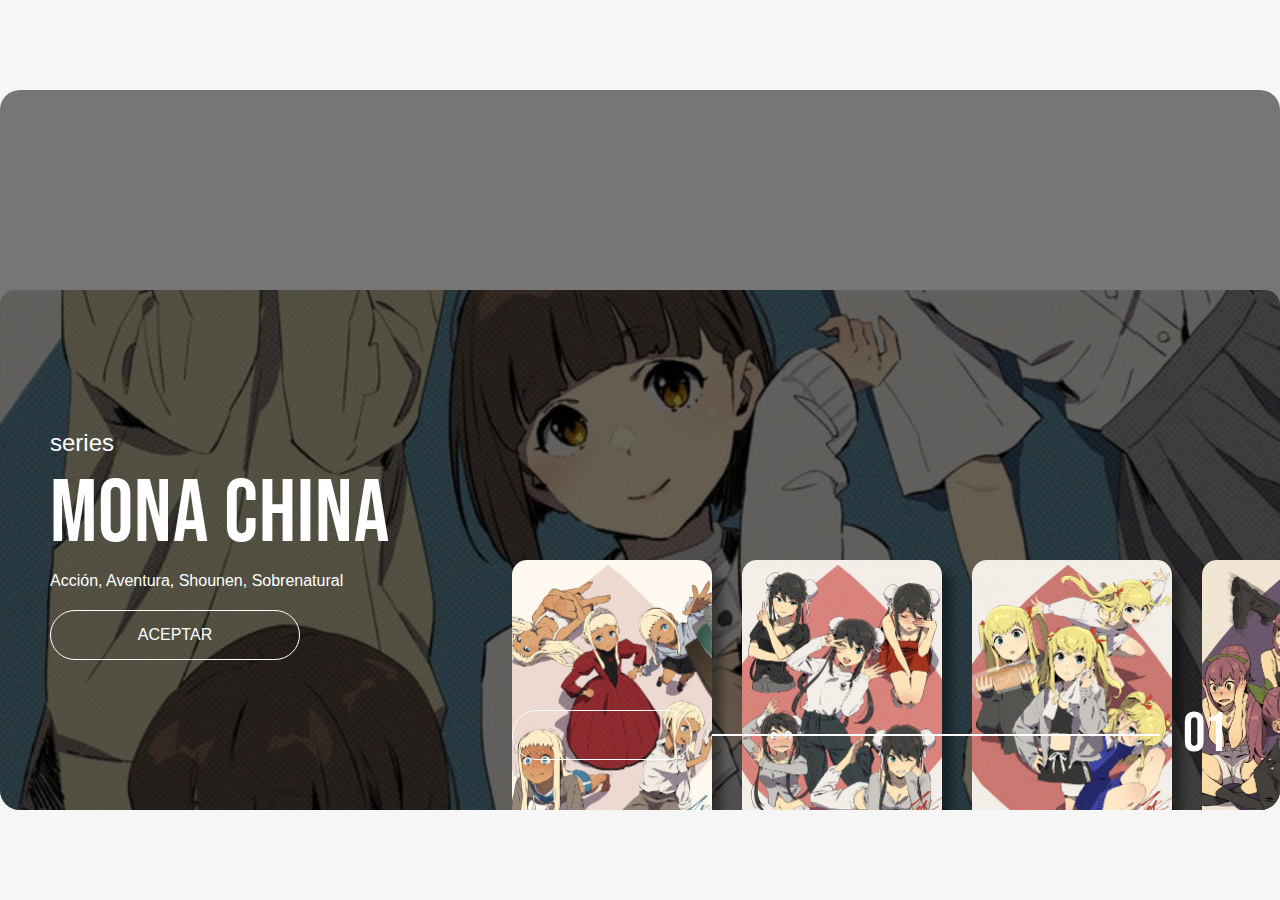
<file: slider design(ORIGINAL)/index.html>
<!DOCTYPE html>
<html lang="es">
  <head>
    <meta charset="UTF-8" />
    <meta name="viewport" content="width=device-width, initial-scale=1.0" />
    <title>slidet</title>
    <link rel="preconnect" href="https://fonts.googleapis.com" />
    <link rel="preconnect" href="https://fonts.gstatic.com" crossorigin />
    <link
      href="https://fonts.googleapis.com/css2?family=Bebas+Neue&display=swap"
      rel="stylesheet"
    />
    <link rel="stylesheet" href="style.css" />
  </head>
  <body>
    <div class="container">
      <div class="content">
        <div class="introduce"></div>
        <div class="thunbnail-list">
          <div class="wrapper"></div>
        </div>
      </div>
      <div class="navigation">
        <button class="next-button"></button>
        <span class="line"></span>
        <span class="ordinal-number"></span>
      </div>
    </div>
    <script src="index.js"></script>
  </body>
</html>
</file>
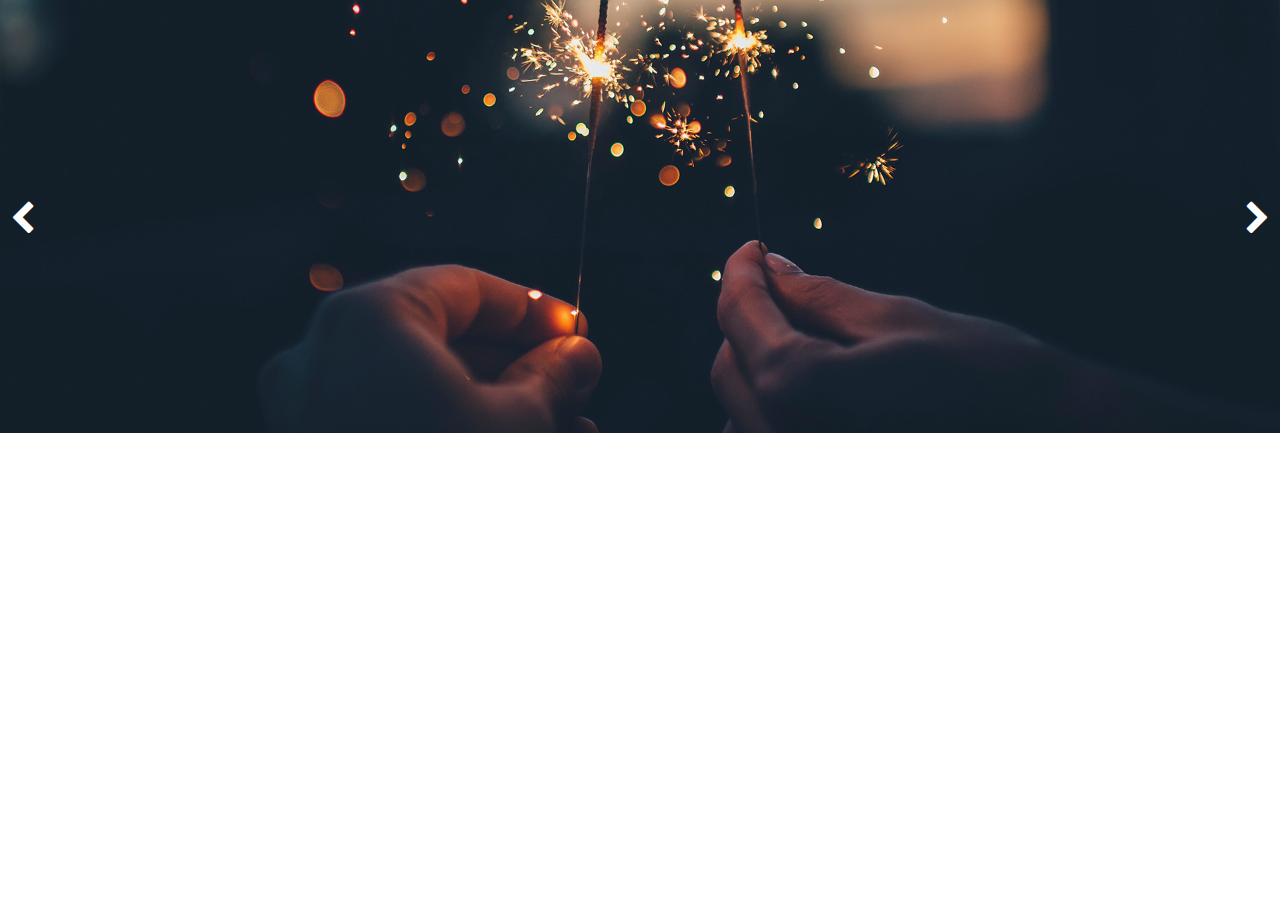
<file: slider_automatico_flecha/index.html>
<!DOCTYPE html>
<html lang="en">
<head>
    <meta charset="UTF-8">
    <meta name="viewport" content="width=device-width, initial-scale=1.0">
    <meta http-equiv="X-UA-Compatible" content="ie=edge">
    <link rel="stylesheet" href="css/estilos.css">
    <link rel="stylesheet" href="css/font-awesome.css">
    <script src="js/jquery-3.1.0.min.js"></script>
    <script src="js/main.js"></script>
    <title>Document</title>
</head>
<body>
    <div class="banner">
        <div class="slideshow">
            <ul class="slider">
                <li>
                    <img src="img/1.jpg" alt="">
                </li>
                <li>
                    <img src="img/2.jpg" alt="">
                </li>
                <li>
                    <img src="img/3.jpg" alt="">
                </li>
            </ul>
            <div class="left">
                <span class="fa fa-chevron-left"></span>
            </div>
    
            <div class="right">
                <span class="fa fa-chevron-right"></span>
            </div>
    
        </div>
    </div>
</body>
</html>
</file>
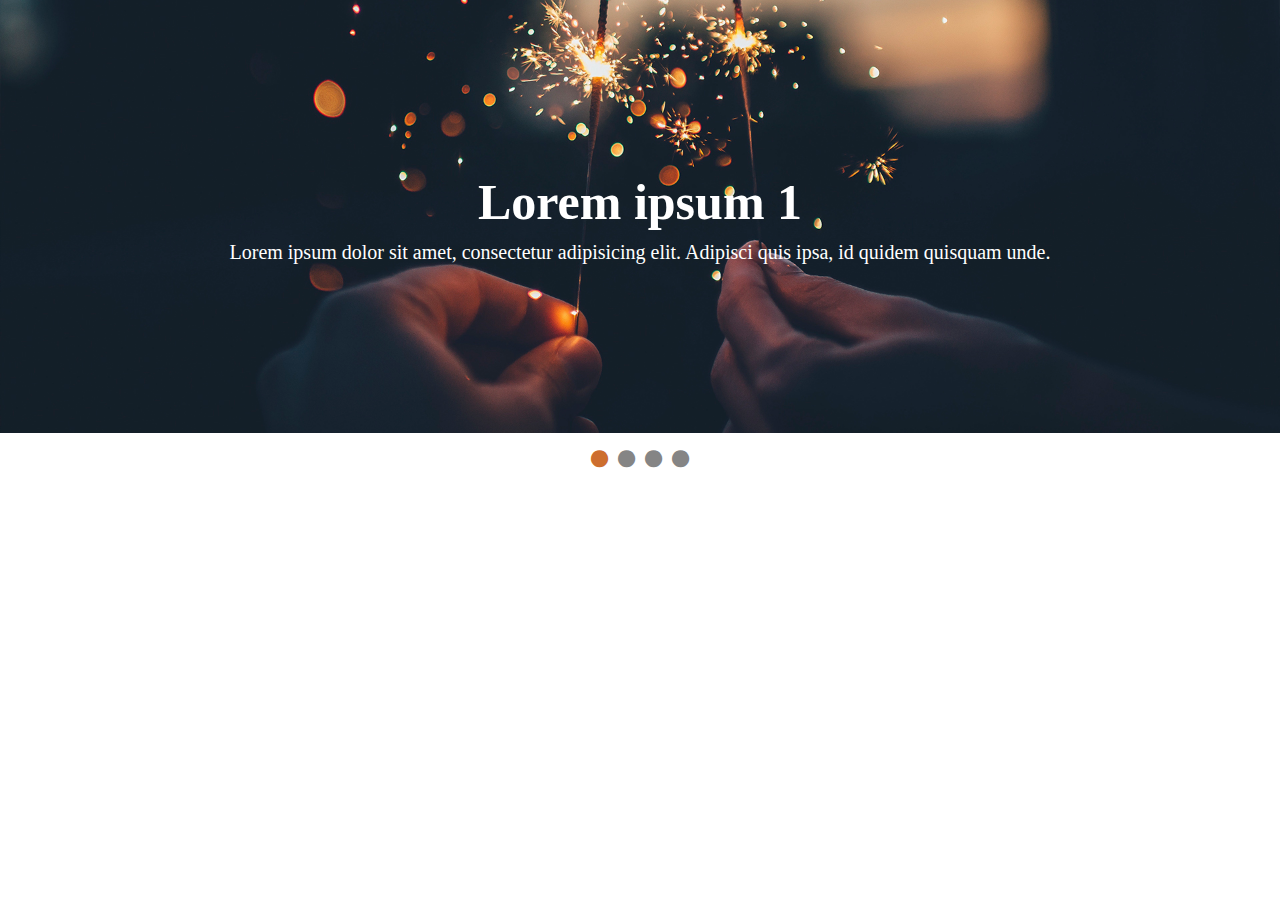
<file: slider_automatico_paginacion/index.html>
<!DOCTYPE html>
<html lang="en">
<head>
    <meta charset="UTF-8">
    <meta name="viewport" content="width=device-width, initial-scale=1.0">
    <meta http-equiv="X-UA-Compatible" content="ie=edge">
    <link rel="stylesheet" href="css/estilos.css">
    <link rel="stylesheet" href="css/font-awesome.css">
    <script src="js/jquery-3.1.0.min.js"></script>
    <script src="js/main.js"></script>
    <title>Document</title>
</head>
<body>
    <div class="banner">
            <div class="slideshow">
                    <ul class="slider">
                        <li>
                            <img src="img/1.jpg" alt="">
                            <section class="caption">
                                <h1>Lorem ipsum 1</h1>
                                <p>Lorem ipsum dolor sit amet, consectetur adipisicing elit. Adipisci quis ipsa, id quidem quisquam unde.</p>
                            </section>
                        </li>
                        <li>
                            <img src="img/2.jpg" alt="">
                            <section class="caption">
                                <h1>Lorem ipsum 2</h1>
                                <p>Lorem ipsum dolor sit amet, consectetur adipisicing elit. Adipisci quis ipsa, id quidem quisquam unde.</p>
                            </section>
                        </li>
                        <li>
                            <img src="img/3.jpg" alt="">
                            <section class="caption">
                                <h1>Lorem ipsum 3</h1>
                                <p>Lorem ipsum dolor sit amet, consectetur adipisicing elit. Adipisci quis ipsa, id quidem quisquam unde.</p>
                            </section>
                        </li>
                        <li>
                            <img src="img/4.jpg" alt="">
                            <section class="caption">
                                <h1>Lorem ipsum 4</h1>
                                <p>Lorem ipsum dolor sit amet, consectetur adipisicing elit. Adipisci quis ipsa, id quidem quisquam unde.</p>
                            </section>
                        </li>
                    </ul>
            
                    <ol class="pagination">
                        
                    </ol>
                </div>

    </div>
    
</body>
</html>
</file>
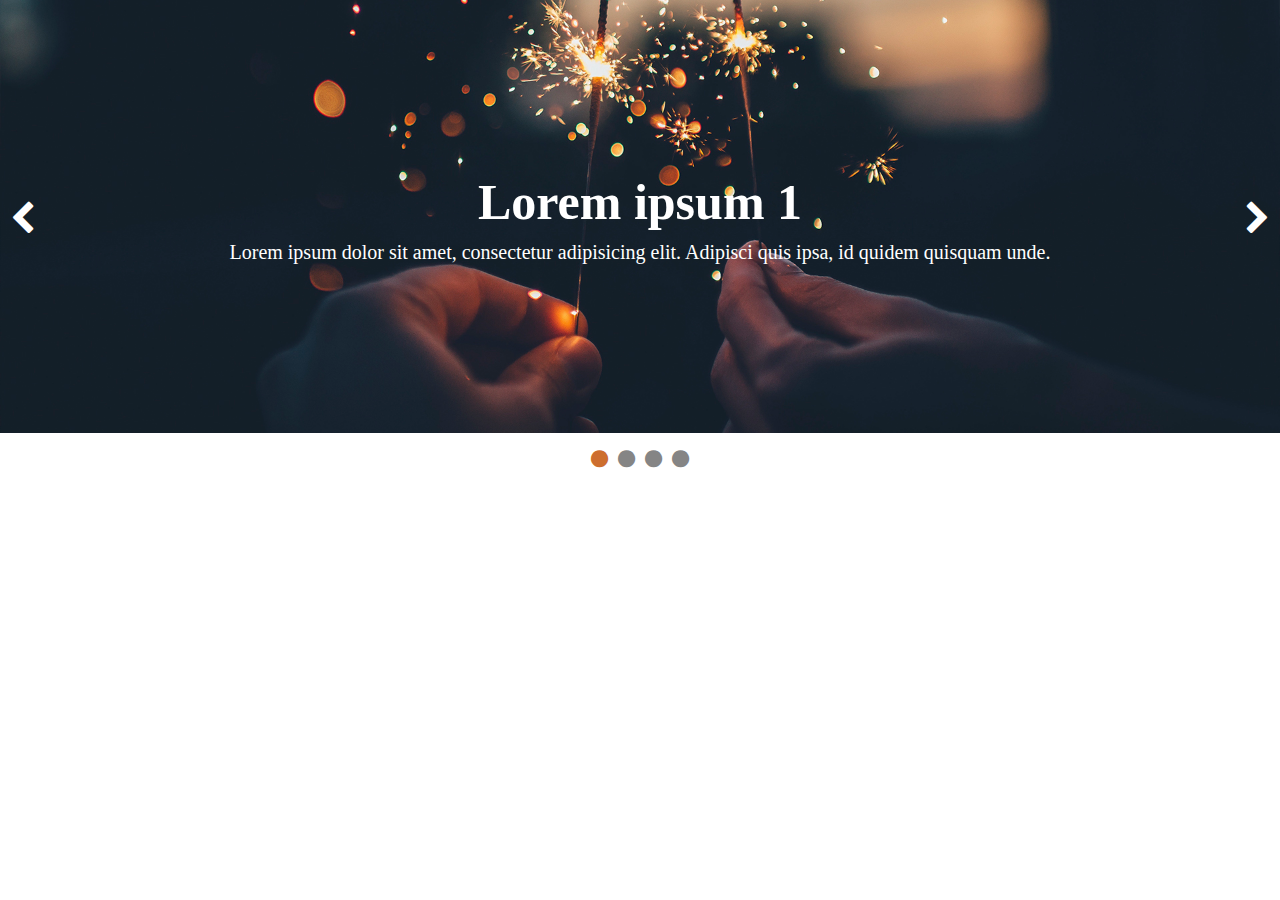
<file: slider_total/index.html>
<!DOCTYPE html>
<html lang="en">
<head>
	<meta charset="UTF-8">
	<meta name="viewport" content="width=device-width, user-scalable=no, initial-scale=1.0, maximum-scale=1.0, minimum-scale=1.0">
	<title>Slider Jquery</title>
	<link rel="stylesheet" href="css/estilos.css">
	<link rel="stylesheet" href="css/font-awesome.css">

	<script src="js/jquery-3.1.0.min.js"></script>
	<script src="js/main.js"></script>
</head>
<body>
	<div class="slideshow">
		<ul class="slider">
			<li>
				<img src="img/1.jpg" alt="">
				<section class="caption">
					<h1>Lorem ipsum 1</h1>
					<p>Lorem ipsum dolor sit amet, consectetur adipisicing elit. Adipisci quis ipsa, id quidem quisquam unde.</p>
				</section>
			</li>
			<li>
				<img src="img/2.jpg" alt="">
				<section class="caption">
					<h1>Lorem ipsum 2</h1>
					<p>Lorem ipsum dolor sit amet, consectetur adipisicing elit. Adipisci quis ipsa, id quidem quisquam unde.</p>
				</section>
			</li>
			<li>
				<img src="img/3.jpg" alt="">
				<section class="caption">
					<h1>Lorem ipsum 3</h1>
					<p>Lorem ipsum dolor sit amet, consectetur adipisicing elit. Adipisci quis ipsa, id quidem quisquam unde.</p>
				</section>
			</li>
			<li>
				<img src="img/4.jpg" alt="">
				<section class="caption">
					<h1>Lorem ipsum 4</h1>
					<p>Lorem ipsum dolor sit amet, consectetur adipisicing elit. Adipisci quis ipsa, id quidem quisquam unde.</p>
				</section>
			</li>
		</ul>

		<ol class="pagination">
			
		</ol>
	
		<div class="left">
			<span class="fa fa-chevron-left"></span>
		</div>

		<div class="right">
			<span class="fa fa-chevron-right"></span>
		</div>

	</div>
</body>
</html>
</file>
<file: slider design(ORIGINAL)/style.css>
* {
  margin: 0;
  padding: 0;
  box-sizing: border-box;
}

body {
  display: flex;
  justify-content: center;
  align-items: center;
  min-height: 100vh;
  background-color: #f6f6f6;
}

button {
  font-family: "Rubik", sans-serif;
  background-color: transparent;
  border: 1px solid white;
  color: inherit;
  font-size: 1rem;
  font-weight: 500;
  text-transform: uppercase;
  height: 50px;
  transition: 0.5s ease;
}

button:hover {
  cursor: pointer;
  background-color: rgba(255, 255, 255, 0.4);
}

.container {
  position: relative;
  width: 1280px;
  height: 720px;
  border-radius: 20px;
  overflow: hidden;
  background-color: #767676;
  display: flex;
  flex-direction: column;
  justify-content: flex-end;
  color: #ffffff;
}

.container .content {
  width: 100%;
  display: flex;
}

.container .introduce {
  position: relative;
  width: 40%;
  height: 100%;
  z-index: 20;
}

.introduce .wrapper {
  position: absolute;
  bottom: 0;
  left: 0;
  width: 100%;
  height: fit-content;
  padding: 0 25px 0 50px;
  display: flex;
  flex-direction: column;
  justify-content: flex-end;
  pointer-events: none;
}

.introduce .wrapper span {
  overflow: hidden;
}

.introduce .wrapper span > * {
  transition: 0.5s ease;
  opacity: 0;
  transform: translateY(300px);
  transition-delay: calc((3 - var(--idx)) * 0.1s);
}

.introduce .wrapper .active {
  pointer-events: all;
}

.introduce .wrapper.active span > * {
  opacity: 1;
  transform: translateY(0);
  transition-delay: calc(var(--idx) * 0.1s);
}

.introduce:not(.place) {
  font-family: "Rubik", sans-serif;
}

.introduce .country {
  font-size: 1.5rem;
  font-weight: 400;
}

.introduce .place {
  font-family: "Bebas Neue", sans-serif;
  font-size: 5.5rem;
  font-weight: 400;
  text-transform: uppercase;
  line-height: 1.1;
  letter-spacing: 1px;
  margin-top: 10px;
}

.introduce .describe {
  font-size: 1rem;
  margin-top: 8px;
  font-weight: 300;
}

.introduce .discover-button {
  width: 250px;
  height: 50px;
  border-radius: 50px;
  margin-top: 20px;
}

.content .thunbnail-list {
  position: relative;
  height: 100px;
  flex: 1;
}

.thunbnail-list .wrapper {
  position: relative;
  z-index: 10;
  height: 300px;
}

.thunbnail-list .wrapper .thunbnail {
  position: absolute;
  height: 300px;
  width: 200px;
  border-radius: 15px;
  overflow: hidden;
  transition: 0.75s cubic-bezier(0.6, 0.1, 0.3, 1);
  transform: translateX(calc(var(--idx) * 230px));
  box-shadow: 10px 10px 10px rgba(0, 0, 0, 0.4);
}

.thunbnail-list .wrapper .thunbnail.zoom {
  width: 1280px;
  height: 720px;
  transform: translate(-512px, -270px);
  filter: brightness(40%);
  box-shadow: none;
}

.thunbnail img {
  width: 100%;
  height: 100%;
  object-fit: cover;
}

.container .navigation {
  margin-left: 40%;
  display: flex;
  align-items: center;
  gap: 20px;
  padding: 50px 50px 50px 0;
  z-index: 20;
}

.navigation .next-button {
  width: 180px;
  border-radius: 50px;
}

.navigation .line {
  flex: 1;
  height: 2px;
  background-color: #ffffff;
}

.navigation .ordinal-number {
  position: relative;
  display: flex;
  justify-content: center;
  align-items: center;
  width: 50px;
  height: 50px;
  overflow: hidden;
}

.ordinal-number h2 {
  font-family: "Bebas Neue", sans-serif;
  font-size: 3.5rem;
  font-weight: 400;
  line-height: 1;
  position: absolute;
  transform: translateY(200%);
  transition: 0.5s ease;
}

.ordinal-number h2.active {
  transform: unset;
}
</file>
<file: slider_automatico_flecha/css/estilos.css>
*{
	margin: 0;
	padding: 0;
	-webkit-box-sizing: border-box;
	-moz-box-sizing: border-box;
	box-sizing: border-box;
}

ul,ol{
	list-style: none;
}

.slideshow{
	width: 100%;
	position: relative;
}

.slider li, ul{
	width: 100%;
}

.slider li{
	overflow: hidden;
}

.slider li img{
	width: 100%;
}

.left, .right{
	position: absolute;
	top: 0;
	height: 100%;

	display: flex;
	align-items: center;

	color: #fff;
	font-size: 35px;
	cursor: pointer;
	z-index: 2;
}

.left{
	left: 10px;
}

.right{
	right: 10px;
}
</file>
<file: slider_automatico_paginacion/css/estilos.css>
*{
	margin: 0;
	padding: 0;
	-webkit-box-sizing: border-box;
	-moz-box-sizing: border-box;
	box-sizing: border-box;
}

ul,ol{
	list-style: none;
}

body{
	font-family: Open sans;
}

.slideshow{
	width: 100%;
	position: relative;
}

.slider li, ul{
	width: 100%;
}

.slider li{
	overflow: hidden;
}

.slider li img{
	width: 100%;
}

.slider .caption{
	position: absolute;
	width: 100%;
	height: 100%;
	top: 0;
	left: 0;
	padding: 15px 50px;

	display: flex;
	flex-direction: column;
	justify-content: center;
	align-items: center;

	text-align: center;
	color: #fff;
	z-index: 1;
}

.slider .caption h1{
	font-size: 50px;
}

.slider .caption p{
	margin-top: 10px;
	font-size: 20px;
}

.pagination{
	position: absolute;
	top: 102%;
	width: 100%;

	display: flex;
	justify-content: center;
}

.pagination li{
	font-size: 20px;
	margin: 2px 5px;
	color: #858585;
	cursor: pointer;
}
</file>
<file: slider_total/css/estilos.css>
*{
	margin: 0;
	padding: 0;
	-webkit-box-sizing: border-box;
	-moz-box-sizing: border-box;
	box-sizing: border-box;
}

ul,ol{
	list-style: none;
}

body{
	font-family: Open sans;
}

.slideshow{
	width: 100%;
	position: relative;
}

.slider li, ul{
	width: 100%;
}

.slider li{
	overflow: hidden;
}

.slider li img{
	width: 100%;
}

.slider .caption{
	position: absolute;
	width: 100%;
	height: 100%;
	top: 0;
	left: 0;
	padding: 15px 50px;

	display: flex;
	flex-direction: column;
	justify-content: center;
	align-items: center;

	text-align: center;
	color: #fff;
	z-index: 1;
}

.slider .caption h1{
	font-size: 50px;
}

.slider .caption p{
	margin-top: 10px;
	font-size: 20px;
}

.pagination{
	position: absolute;
	top: 102%;
	width: 100%;

	display: flex;
	justify-content: center;
}

.pagination li{
	font-size: 20px;
	margin: 2px 5px;
	color: #858585;
	cursor: pointer;
}

.left, .right{
	position: absolute;
	top: 0;
	height: 100%;

	display: flex;
	align-items: center;

	color: #fff;
	font-size: 35px;
	cursor: pointer;
	z-index: 2;
}

.left{
	left: 10px;
}

.right{
	right: 10px;
}


@media screen and (max-width: 600px){
	.slider .caption p{
		display: none;
	}

	.slider .caption h1{
		font-size: 35px;
	}

	.left, .right{
		font-size: 30px;
	}

	.slider li img{
		width: 600px;
	}

	.pagination{
		display: none;
	}
}
</file>
